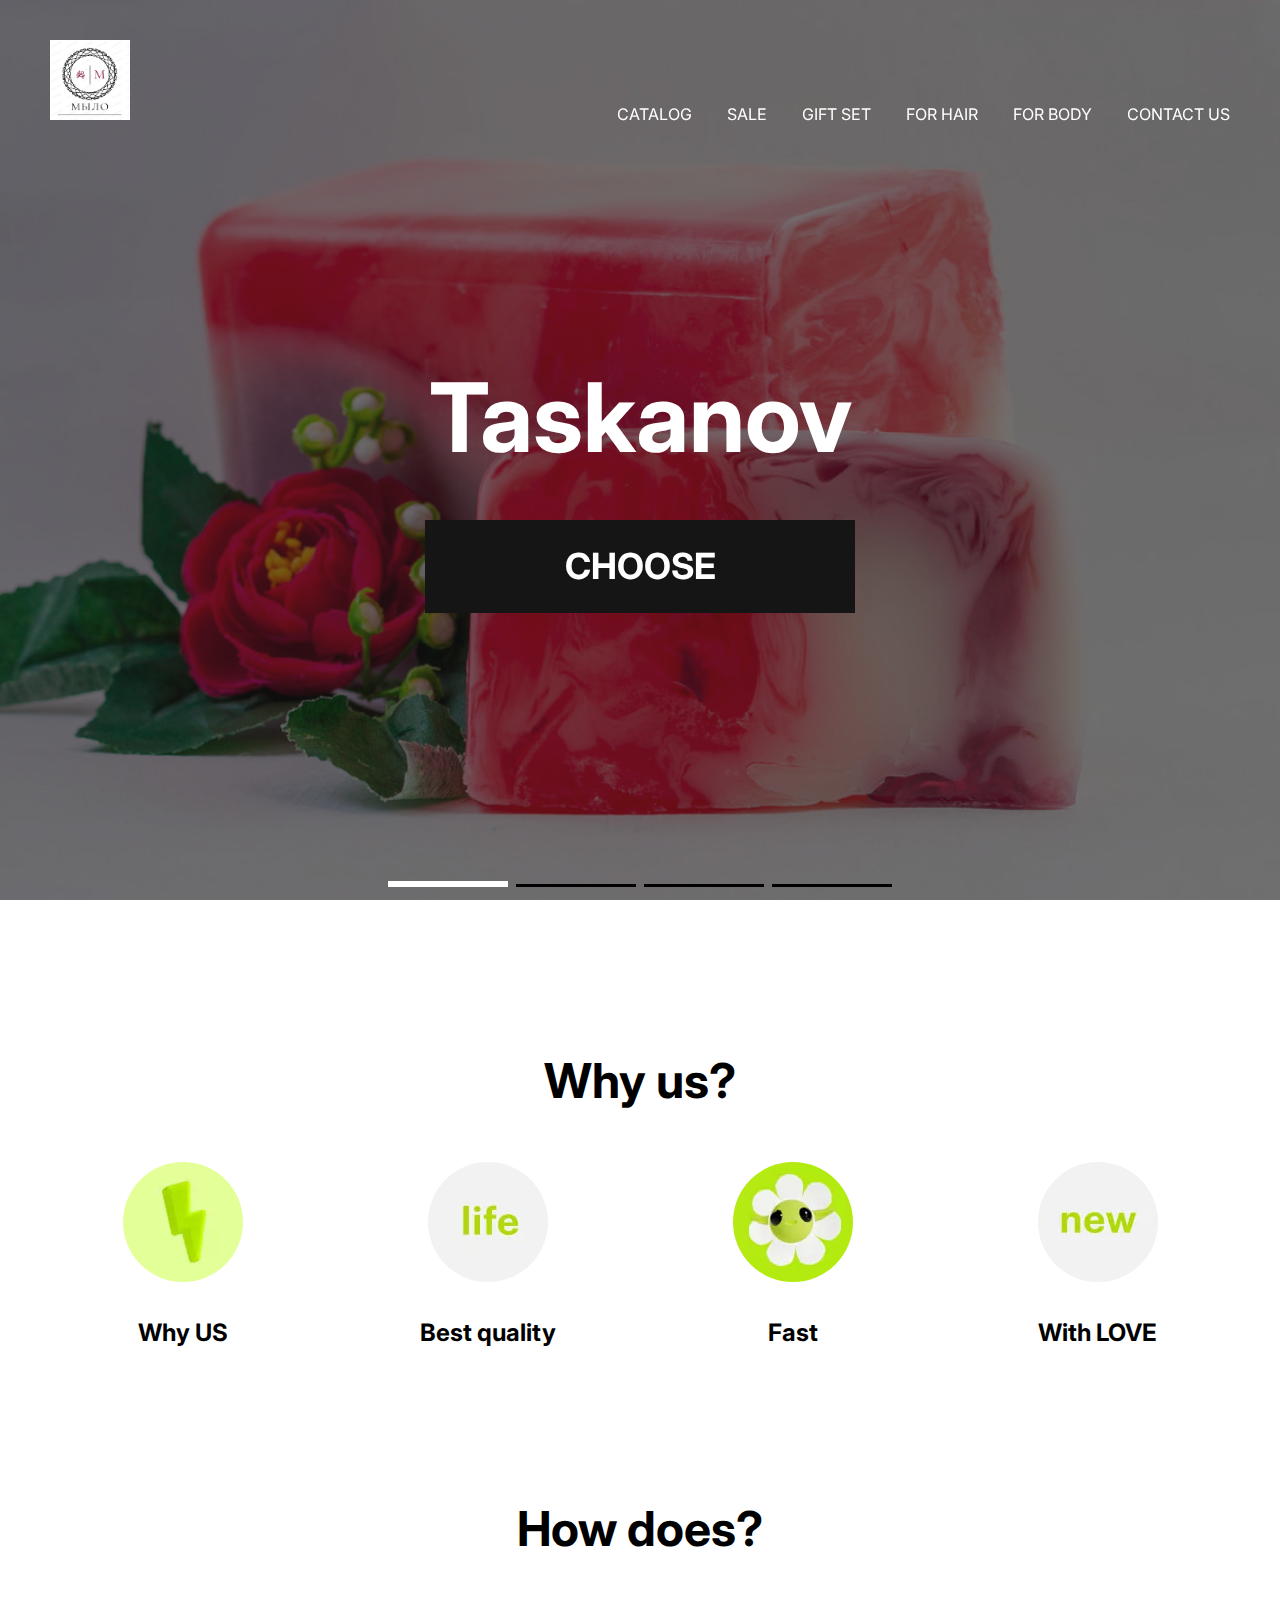
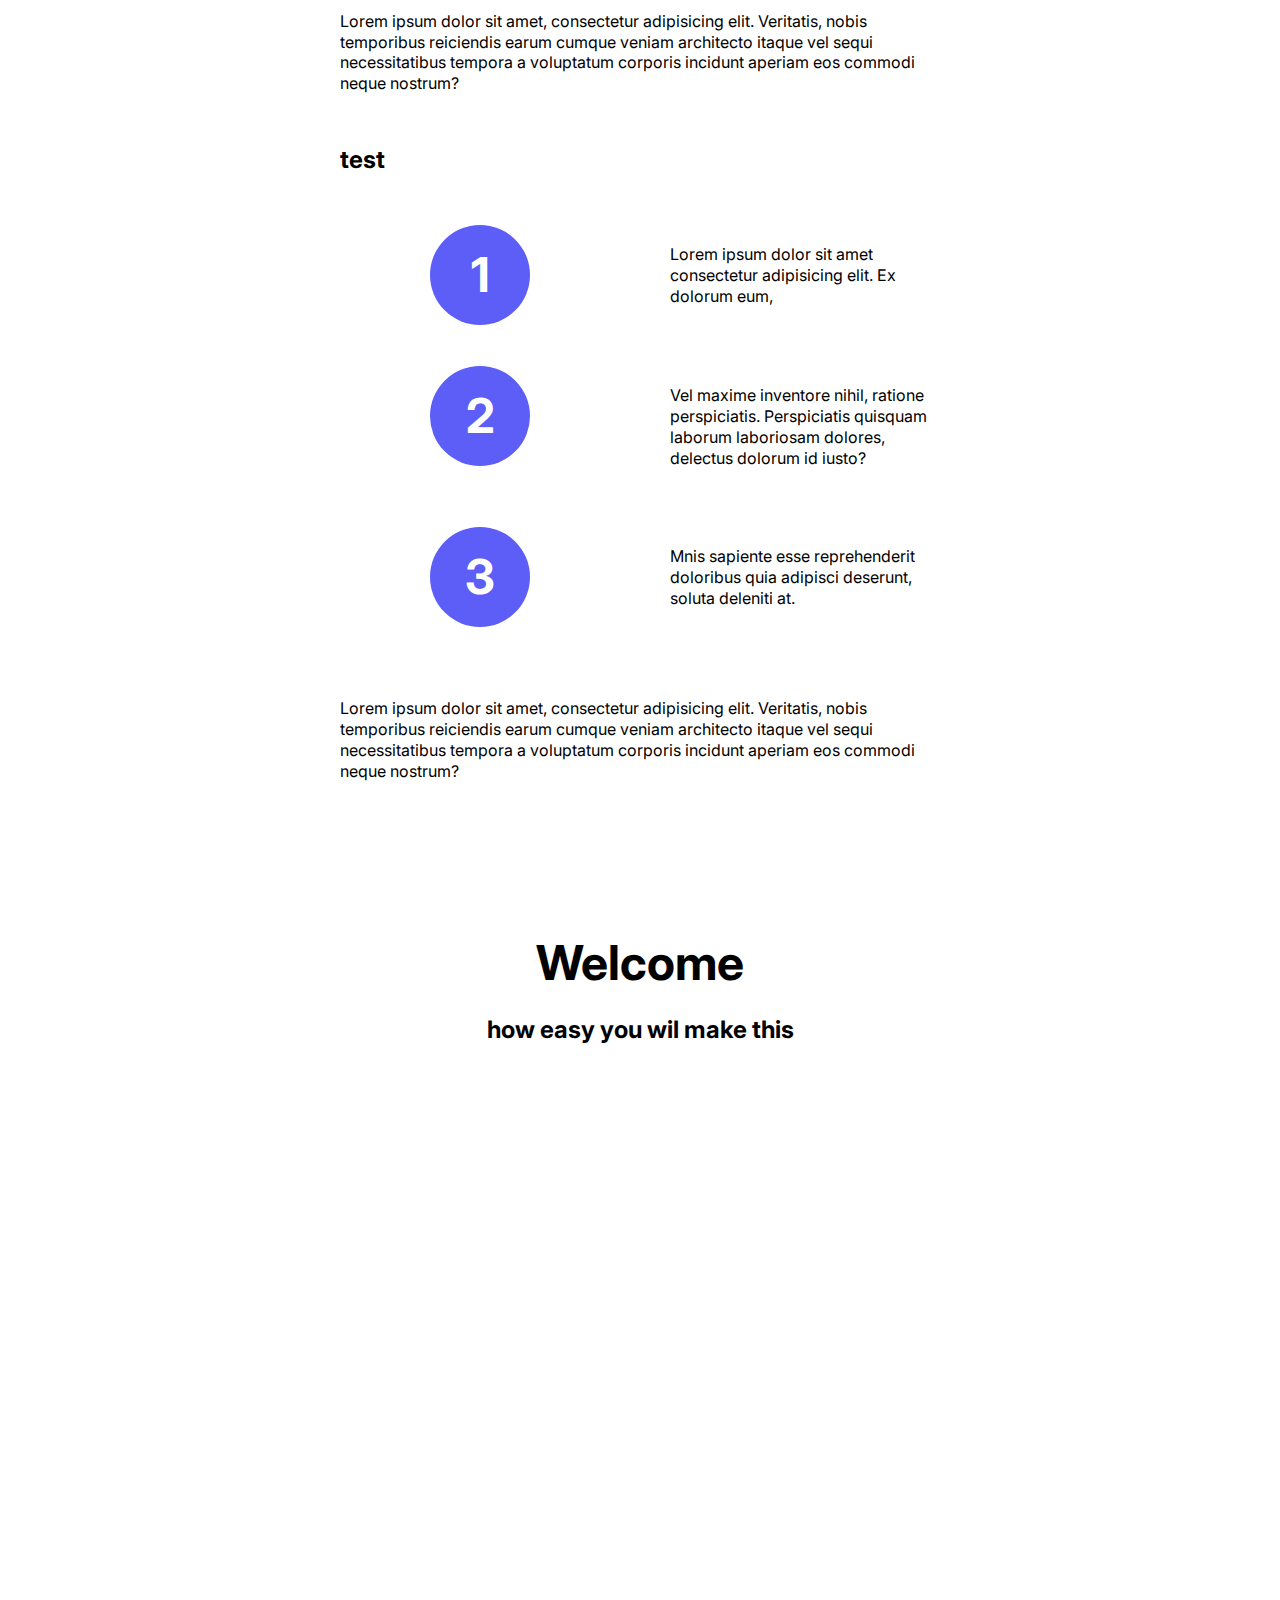
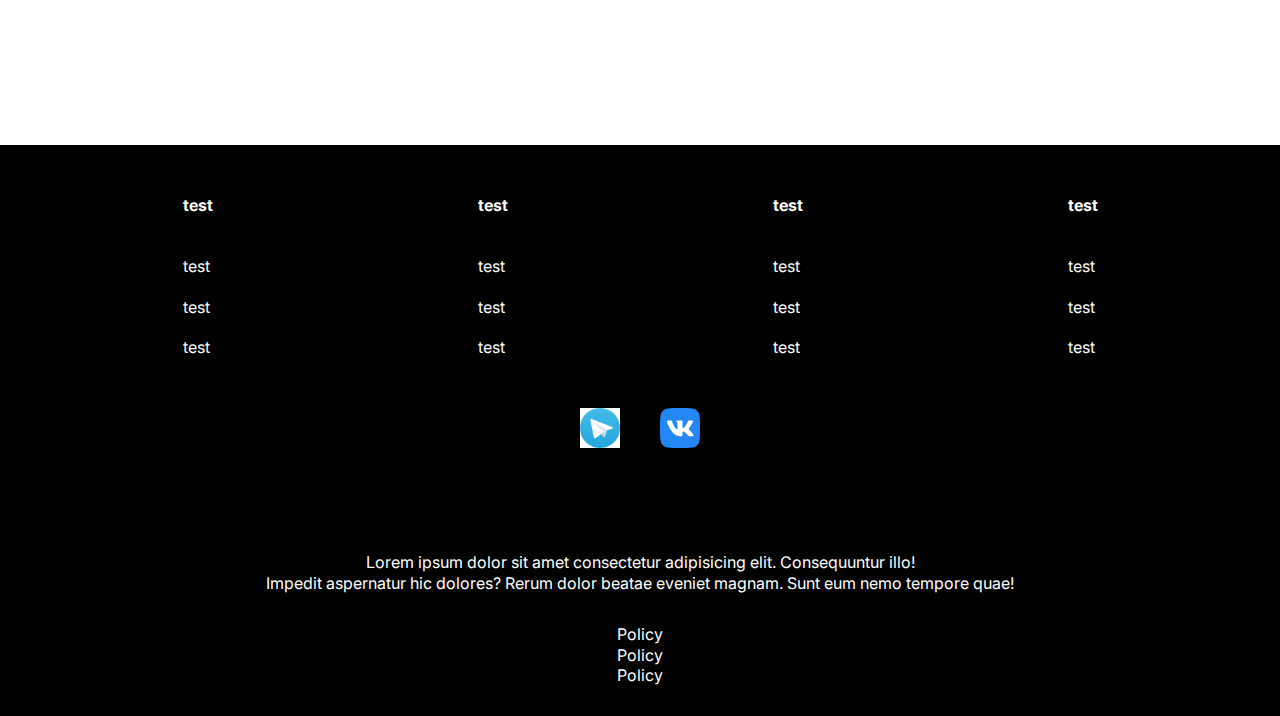
<file: index.html>
<!DOCTYPE html>
<html lang="ru">
<head>
    <meta charset="UTF-8">
    <meta http-equiv="X-UA-Compatible" content="IE=edge">
    <meta name="viewport" content="width=device-width, initial-scale=1.0">
    <title>ShopSoap</title>
    <link rel="preconnect" href="https://fonts.googleapis.com">
<link rel="preconnect" href="https://fonts.gstatic.com" crossorigin>
<link href="https://fonts.googleapis.com/css2?family=Hachi+Maru+Pop&family=Inter:wght@400;700&display=swap" rel="stylesheet">
<link
rel="stylesheet"
href="https://cdn.jsdelivr.net/npm/swiper@10/swiper-bundle.min.css"
/>  
<link rel="stylesheet" href="css/style.css">
</head>

<body>
    <div class="wrapper">
    <header class="header header-main">
        <div class="container">
            <div class="header__inner">
                <a href="index.html" class="logo">
                    <img class="logo_img" src="images/logo.jpg" alt="logo">
                </a>
                <nav class="menu">
                    <ul class="menu__list">
                        <li class="menu__list-item">
                            <a class="menu__list-link" href="catalog.html">CATALOG</a>
                        </li>
                        <li class="menu__list-item">
                            <a class="menu__list-link" href="#">SALE</a>
                        </li>
                        <li class="menu__list-item">
                            <a class="menu__list-link" href="#">GIFT SET</a>
                        </li>
                        <li class="menu__list-item">
                            <a class="menu__list-link" href="#">FOR HAIR</a>
                        </li>
                        <li class="menu__list-item">
                            <a class="menu__list-link" href="#">FOR BODY</a>
                        </li>
                        <li class="menu__list-item">
                            <a class="menu__list-link" href="contact.html">CONTACT US</a>
                        </li>
                    </ul>
                </nav>
            </div>
        </div>
    </header>
    <main class="main">
        <section class="top">
            <div class="container">
                <h1 class="title">Taskanov
                </h1>
                <a href="catalog.html" class="top__link">
                    Choose
                </a>
            </div>
        </section>
        <div class="slaider"> <!--работа со слайдером-->
            <div class="swiper">
                <!-- Additional required wrapper -->
                <div class="swiper-wrapper">
                  <!-- Slides -->
                  <div class="swiper-slide" style="background-image: url(images/soapswiper.jpg);background-size: cover; "></div>
                  <div class="swiper-slide" style="background-image: url(images/soapswiper2.jpg);background-size: cover"></div>
                  <div class="swiper-slide" style="background-image: url(images/soapswiper3.jpg);background-size: cover"></div>
                  <div class="swiper-slide" style="background-image: url(images/soapswiper4.jpg);background-size: cover"></div>
                </div>
                <!-- If we need pagination -->
                <div class="swiper-pagination"></div>
            </div>
        </div>
    <section class="why-us">
    <div class="container">
        <h2 class="section-title">
            Why us?
        </h2>
        <ul class="why-us__list">
           <li class="why-us__item">
            <img src="images/why-us1.jpg" alt="" class="why-us__item-img">
            <h3 class="why-us__item-title">
                    Why US
            </h3>
            <p class="why-us__item-text"></p>
           </li>  
           <li class="why-us__item">
            <img src="images/why-us2.jpg" alt="" class="why-us__item-img">
            <h3 class="why-us__item-title">
                Best quality
            </h3>
            <p class="why-us__item-text"></p>
           </li>  
           <li class="why-us__item">
            <img src="images/why-us3.jpg" alt="" class="why-us__item-img">
            <h3 class="why-us__item-title">
                    Fast
            </h3>
            <p class="why-us__item-text"></p>
           </li>  
           <li class="why-us__item">
            <img src="images/why-us4.jpg" alt="" class="why-us__item-img">
            <h3 class="why-us__item-title">
                    With LOVE
            </h3>
            <p class="why-us__item-text"></p>
           </li>  
        </ul>
    </div>
    </section>
      <section class="how-does">
        <div class="container">
           <div class="how-does__inner">
            <h2 class="section-title">
                How does?
            </h2>
            <p class="how-does__text">
                Lorem ipsum dolor sit amet, consectetur adipisicing elit. Veritatis, nobis temporibus reiciendis earum cumque veniam architecto itaque vel sequi necessitatibus tempora a voluptatum corporis incidunt aperiam eos commodi neque nostrum?
            </p>
            <h4 class="how__does-title">
                test
            </h4>
            <ol class="how__does-list">
                <li class="how__does-item">
Lorem ipsum dolor sit amet consectetur adipisicing elit. Ex dolorum eum, 
                </li>
                <li class="how__does-item">
Vel maxime inventore nihil, ratione perspiciatis. Perspiciatis quisquam laborum laboriosam dolores, delectus dolorum id iusto?
                </li>
                <li class="how__does-item">
Mnis sapiente esse reprehenderit doloribus quia adipisci deserunt, soluta deleniti at.
                </li>
            </ol>
            <p class="how-does__text">
                Lorem ipsum dolor sit amet, consectetur adipisicing elit. Veritatis, nobis temporibus reiciendis earum cumque veniam architecto itaque vel sequi necessitatibus tempora a voluptatum corporis incidunt aperiam eos commodi neque nostrum?
            </p>
           </div> 
        </div>
      </section> 
      <section class="video">
        <div class="container">
            <h2 class="section-title video__title">Welcome</h2>
            <p class="video__text">how easy you wil make this</p>
            <iframe class="video__content"  width="1000" height="500" src="https://www.youtube.com/embed/LvNZQrBNTbA?si=we4LcvL5xfJMeOha" title="YouTube video player" frameborder="0" allow="accelerometer; autoplay; clipboard-write; encrypted-media; gyroscope; picture-in-picture; web-share" allowfullscreen></iframe>  
        </div>
      </section>
    </main>
    <footer class="footer">
 <div class="container">
    <nav class="footer__menu">
        <ul class="footer__menu-list">
                 <li class="footer__menu-item">
                    <p  class="footermenu-title">test</p></li>
                <li class="footer__menu-item">
                    <a href="#" class="footermenu-link"></a>test</li>
                <li class="footer__menu-item">
                    <a href="#" class="footermenu-link"></a>test</li>
                <li class="footer__menu-item">
                    <a href="#" class="footermenu-link"></a>test</li>
        </ul>
        <ul class="footer__menu-list">
                <li class="footer__menu-item">
                    <p  class="footermenu-title">test</p></li>
                <li class="footer__menu-item">
                    <a href="#" class="footermenu-link"></a>test</li>
                <li class="footer__menu-item">
                    <a href="#" class="footermenu-link"></a>test</li>
                <li class="footer__menu-item">
                    <a href="#" class="footermenu-link"></a>test</li>
        </ul>
        <ul class="footer__menu-list">
                 <li class="footer__menu-item">
                    <p  class="footermenu-title">test</p></li>
                <li class="footer__menu-item">
                    <a href="#"  class="footermenu-link"></a>test</li>
                <li class="footer__menu-item">
                    <a href="#" class="footermenu-link"></a>test</li>
                <li class="footer__menu-item">
                    <a href="#" class="footermenu-link"></a>test</li>
        </ul>
        <ul class="footer__menu-list">
                 <li class="footer__menu-item">
                    <p  class="footermenu-title">test</p></li>
                <li class="footer__menu-item">
                    <a href="#" class="footermenu-link"></a>test</li>
                <li class="footer__menu-item">
                    <a href="#" class="footermenu-link"></a>test</li>
                <li class="footer__menu-item">
                    <a href="#" class="footermenu-link"></a>test</li>
        </ul>
    </nav>
    <ul class="s__links">
        <li class="s__links-item">
            <a href="#" class="s__links">
                <img class="s__links-img" src="images/tg.jpg" alt="telegram">
            </a>
        </li>
        <li class="s__links-item">
            <a href="#" class="s__links">
                <img class="s__links-img" src="images/vk.jpg" alt="vk">
            </a>
        </li>
    </ul>
    <div class="footer__copy">
        <p class="footer__copy-text">
            Lorem ipsum dolor sit amet consectetur adipisicing elit. Consequuntur illo!
        </p>
        <p class="footer__copy-text">
           Impedit aspernatur hic dolores? Rerum dolor beatae eveniet magnam. Sunt eum nemo tempore quae!
        </p>
    </div>
    <nav class="copy__nav">
        <ul class="copy__nav-lits">
            <li class="copy__nav-item">
                <a href="" class="copy__nav-link">Policy</a>  
            <li class="copy__nav-item">
                <a href="" class="copy__nav-link">Policy</a> 
                </li>
            <li class="copy__nav-item">
                <a href="" class="copy__nav-link">Policy</a>  
            </li>
        </ul>
    </nav>
 </div>
</footer>
</div>
<script src="https://cdn.jsdelivr.net/npm/swiper@10/swiper-bundle.min.js"></script>
<script src="js/main.js"></script>
</body>
</html>
</file>
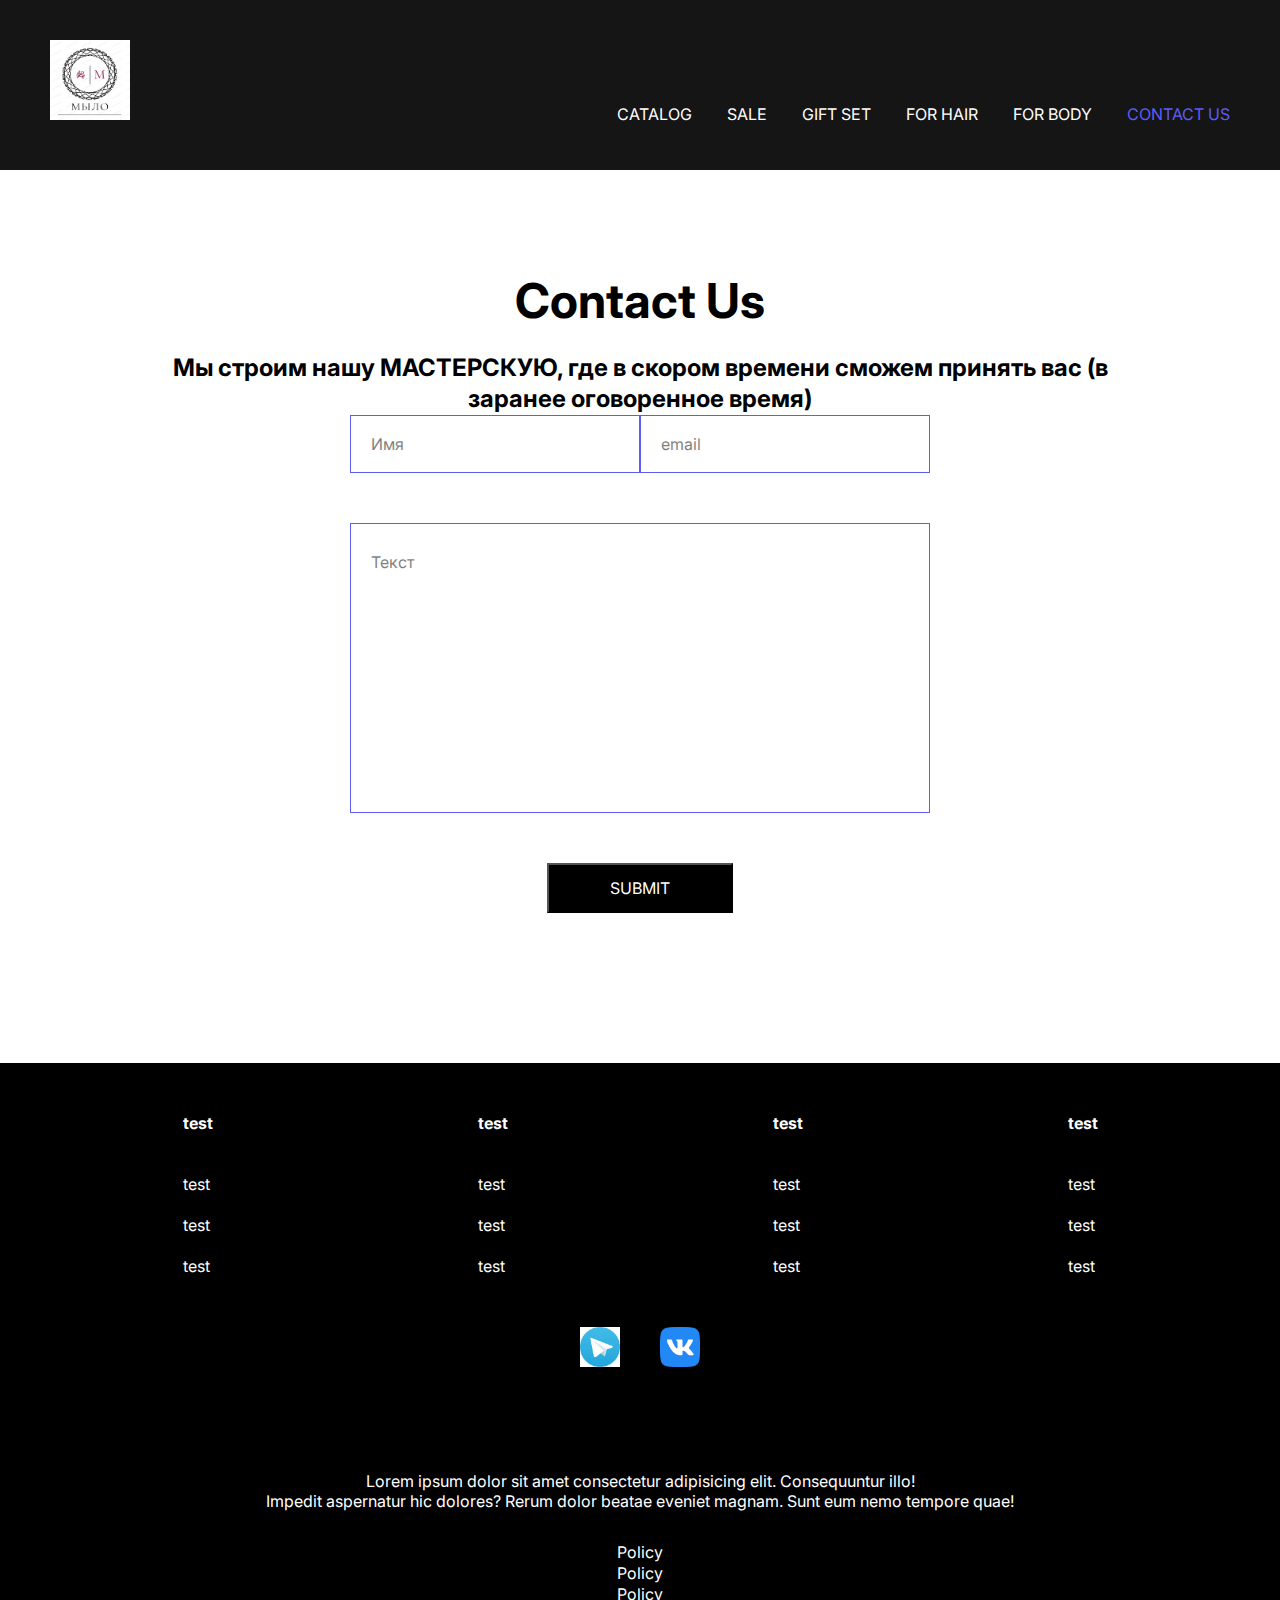
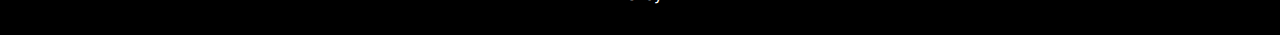
<file: contact.html>
<!DOCTYPE html>
<html lang="ru">
<head>
    <meta charset="UTF-8">
    <meta http-equiv="X-UA-Compatible" content="IE=edge">
    <meta name="viewport" content="width=device-width, initial-scale=1.0">
    <title>ShopSoap</title>
    <link rel="preconnect" href="https://fonts.googleapis.com">
<link rel="preconnect" href="https://fonts.gstatic.com" crossorigin>
<link href="https://fonts.googleapis.com/css2?family=Hachi+Maru+Pop&family=Inter:wght@400;700&display=swap" rel="stylesheet">
    <link rel="stylesheet" href="css/style.css">
</head>

<body>
    <div class="wrapper">
    <header class="header">
        <div class="container">
            <div class="header__inner">
                <a href="index.html" class="logo">
                    <img class="logo_img" src="images/logo.jpg" alt="logo">
                </a>
                <nav class="menu">
                    <ul class="menu__list">
                        <li class="menu__list-item">
                            <a class="menu__list-link" href="catalog.html">CATALOG</a>
                        </li>
                        <li class="menu__list-item">
                            <a class="menu__list-link" href="#">SALE</a>
                        </li>
                        <li class="menu__list-item">
                            <a class="menu__list-link" href="#">GIFT SET</a>
                        </li>
                        <li class="menu__list-item">
                            <a class="menu__list-link" href="#">FOR HAIR</a>
                        </li>
                        <li class="menu__list-item">
                            <a class="menu__list-link" href="#">FOR BODY</a>
                        </li>
                        <li class="menu__list-item">
                            <a class="menu__list-link, menu__list-link--active" href="contact.html">CONTACT US</a>
                        </li>
                    </ul>
                </nav>
            </div>
        </div>
    </header>
    <div>
</div>
    <main class="main">
        <section class="contacts">
            <div class="container">
                <h2 class="section-title contacts__title">
                    Contact Us 
                </h2>
                <p class="contats__text"> Мы строим нашу МАСТЕРСКУЮ,  где в скором времени сможем принять вас (в заранее оговоренное время)</p>
            <form action="#" class="form">
                <input type="Name" class="form__input" placeholder="Имя">
                <input type="email" class="form__input" 
                placeholder="email">
                <textarea class="form__textarea" placeholder="Текст"></textarea>
                <button class="form__btn" type="submit">
                   SUBMIT 
                </button>
            </form>
            </div> 
        </section>
    </main>
    <footer class="footer">
 <div class="container">
    <nav class="footer__menu">
        <ul class="footer__menu-list">
                 <li class="footer__menu-item">
                    <p  class="footermenu-title">test</p></li>
                <li class="footer__menu-item">
                    <a href="#" class="footermenu-link"></a>test</li>
                <li class="footer__menu-item">
                    <a href="#" class="footermenu-link"></a>test</li>
                <li class="footer__menu-item">
                    <a href="#" class="footermenu-link"></a>test</li>
        </ul>
        <ul class="footer__menu-list">
                <li class="footer__menu-item">
                    <p  class="footermenu-title">test</p></li>
                <li class="footer__menu-item">
                    <a href="#" class="footermenu-link"></a>test</li>
                <li class="footer__menu-item">
                    <a href="#" class="footermenu-link"></a>test</li>
                <li class="footer__menu-item">
                    <a href="#" class="footermenu-link"></a>test</li>
        </ul>
        <ul class="footer__menu-list">
                 <li class="footer__menu-item">
                    <p  class="footermenu-title">test</p></li>
                <li class="footer__menu-item">
                    <a href="#"  class="footermenu-link"></a>test</li>
                <li class="footer__menu-item">
                    <a href="#" class="footermenu-link"></a>test</li>
                <li class="footer__menu-item">
                    <a href="#" class="footermenu-link"></a>test</li>
        </ul>
        <ul class="footer__menu-list">
                 <li class="footer__menu-item">
                    <p  class="footermenu-title">test</p></li>
                <li class="footer__menu-item">
                    <a href="#" class="footermenu-link"></a>test</li>
                <li class="footer__menu-item">
                    <a href="#" class="footermenu-link"></a>test</li>
                <li class="footer__menu-item">
                    <a href="#" class="footermenu-link"></a>test</li>
        </ul>
    </nav>
    <ul class="s__links">
        <li class="s__links-item">
            <a href="#" class="s__links">
                <img class="s__links-img" src="images/tg.jpg" alt="telegram">
            </a>
        </li>
        <li class="s__links-item">
            <a href="#" class="s__links">
                <img class="s__links-img" src="images/vk.jpg" alt="vk">
            </a>
        </li>
    </ul>
    <div class="footer__copy">
        <p class="footer__copy-text">
            Lorem ipsum dolor sit amet consectetur adipisicing elit. Consequuntur illo!
        </p>
        <p class="footer__copy-text">
           Impedit aspernatur hic dolores? Rerum dolor beatae eveniet magnam. Sunt eum nemo tempore quae!
        </p>
    </div>
    <nav class="copy__nav">
        <ul class="copy__nav-lits">
            <li class="copy__nav-item">
                <a href="" class="copy__nav-link">Policy</a>  
            <li class="copy__nav-item">
                <a href="" class="copy__nav-link">Policy</a> 
                </li>
            <li class="copy__nav-item">
                <a href="" class="copy__nav-link">Policy</a>  
            </li>
        </ul>
    </nav>
 </div>
</footer>
</div>
</body>
</html>
</file>
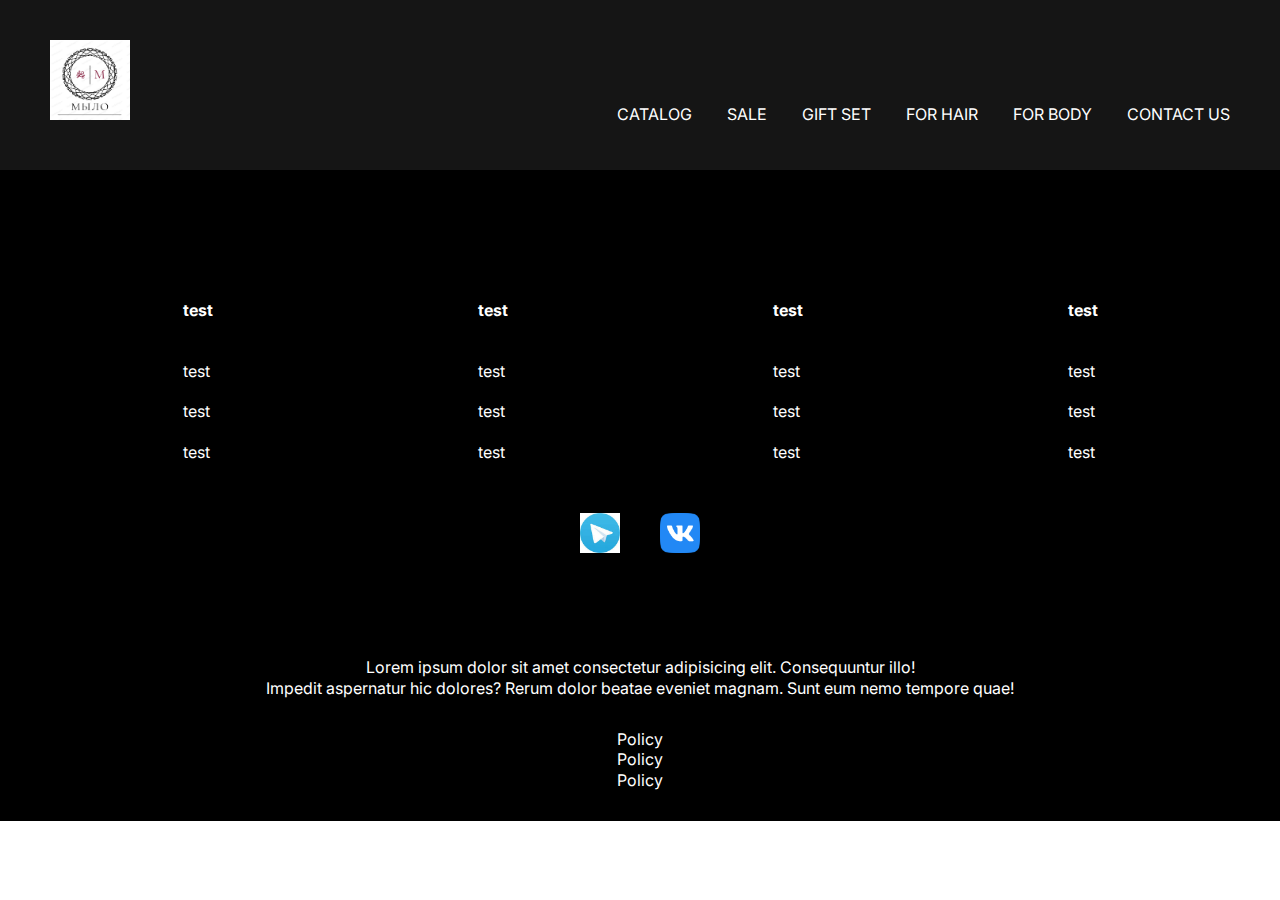
<file: forbody.html>
<!DOCTYPE html>
<html lang="ru">
<head>
    <meta charset="UTF-8">
    <meta http-equiv="X-UA-Compatible" content="IE=edge">
    <meta name="viewport" content="width=device-width, initial-scale=1.0">
    <title>ShopSoap</title>
    <link rel="preconnect" href="https://fonts.googleapis.com">
<link rel="preconnect" href="https://fonts.gstatic.com" crossorigin>
<link href="https://fonts.googleapis.com/css2?family=Hachi+Maru+Pop&family=Inter:wght@400;700&display=swap" rel="stylesheet">
    <link rel="stylesheet" href="css/style.css">
</head>

<body>
    <div class="wrapper">
    <header class="header">
        <div class="container">
            <div class="header__inner">
                <a href="#" class="logo">
                    <img class="logo_img" src="images/logo.PNG" alt="logo">
                </a>
                <nav class="menu">
                    <ul class="menu__list">
                        <li class="menu__list-item">
                            <a class="menu__list-link" href="#">CATALOG</a>
                        </li>
                        <li class="menu__list-item">
                            <a class="menu__list-link" href="#">SALE</a>
                        </li>
                        <li class="menu__list-item">
                            <a class="menu__list-link" href="#">GIFT SET</a>
                        </li>
                        <li class="menu__list-item">
                            <a class="menu__list-link" href="#">FOR HAIR</a>
                        </li>
                        <li class="menu__list-item">
                            <a class="menu__list-link" href="#">FOR BODY</a>
                        </li>
                        <li class="menu__list-item">
                            <a class="menu__list-link" href="#">CONTACT US</a>
                        </li>
                    </ul>
                </nav>
            </div>
        </div>
    </header>
    <div>
</div>
    <main class="main"></main>
    <footer class="footer"></footer>
    </div>
<footer>
 <div class="container">
    <nav class="footer__menu">
        <ul class="footer__menu-list">
                 <li class="footer__menu-item">
                    <p  class="footermenu-title">test</p></li>
                <li class="footer__menu-item">
                    <a href="#" class="footermenu-link"></a>test</li>
                <li class="footer__menu-item">
                    <a href="#" class="footermenu-link"></a>test</li>
                <li class="footer__menu-item">
                    <a href="#" class="footermenu-link"></a>test</li>
        </ul>
        <ul class="footer__menu-list">
                <li class="footer__menu-item">
                    <p  class="footermenu-title">test</p></li>
                <li class="footer__menu-item">
                    <a href="#" class="footermenu-link"></a>test</li>
                <li class="footer__menu-item">
                    <a href="#" class="footermenu-link"></a>test</li>
                <li class="footer__menu-item">
                    <a href="#" class="footermenu-link"></a>test</li>
        </ul>
        <ul class="footer__menu-list">
                 <li class="footer__menu-item">
                    <p  class="footermenu-title">test</p></li>
                <li class="footer__menu-item">
                    <a href="#"  class="footermenu-link"></a>test</li>
                <li class="footer__menu-item">
                    <a href="#" class="footermenu-link"></a>test</li>
                <li class="footer__menu-item">
                    <a href="#" class="footermenu-link"></a>test</li>
        </ul>
        <ul class="footer__menu-list">
                 <li class="footer__menu-item">
                    <p  class="footermenu-title">test</p></li>
                <li class="footer__menu-item">
                    <a href="#" class="footermenu-link"></a>test</li>
                <li class="footer__menu-item">
                    <a href="#" class="footermenu-link"></a>test</li>
                <li class="footer__menu-item">
                    <a href="#" class="footermenu-link"></a>test</li>
        </ul>
    </nav>
    <ul class="s__links">
        <li class="s__links-item">
            <a href="#" class="s__links">
                <img class="s__links-img" src="images/tg.jpg" alt="telegram">
            </a>
        </li>
        <li class="s__links-item">
            <a href="#" class="s__links">
                <img class="s__links-img" src="images/vk.png" alt="vk">
            </a>
        </li>
    </ul>
    <div class="footer__copy">
        <p class="footer__copy-text">
            Lorem ipsum dolor sit amet consectetur adipisicing elit. Consequuntur illo!
        </p>
        <p class="footer__copy-text">
           Impedit aspernatur hic dolores? Rerum dolor beatae eveniet magnam. Sunt eum nemo tempore quae!
        </p>
    </div>
    <nav class="copy__nav">
        <ul class="copy__nav-lits">
            <li class="copy__nav-item">
                <a href="" class="copy__nav-link">Policy</a>  
            <li class="copy__nav-item">
                <a href="" class="copy__nav-link">Policy</a> 
                </li>
            <li class="copy__nav-item">
                <a href="" class="copy__nav-link">Policy</a>  
            </li>
        </ul>
    </nav>
 </div>
</footer>
</body>
</html>
</file>
<file: css/style.css>
html{
    box-sizing: border-box;
}
*, * ::after, *::before{
    box-sizing:inherit;
    margin: 0;
    padding: 0;
}
html,
body{
    height: 100%; /*для прижимаем футер*/ 
}

ul{
    list-style-type: none;
} 
a{
    text-decoration: none;
    color: inherit;
}
.section-title{
  margin-bottom: 50px;
  font-size: 48px;
  font-weight: 700px;
  text-align: center;  
}
.wrapper{
    min-width: 100%;
    flex-direction: column; /* для прижимаем футер*/  
}
.container{
    max-width: 1200px;
    margin: 0 auto;
    padding: 0 10px;
} 
body{
    font-size: 16px;
    font-weight: 400px; 
    font-family: 'Inter', sans-serif;
    line-height: 1.3;
}
.header{
    background-color: #151515;
}
.header-main{
    background-color: transparent; /*prozrachniy*/
    position: absolute;
    z-index: 10;
    right: 0;
    left: 0;
}
.header__inner{
    padding-top: 40px;
    padding-bottom: 45px;
    display: flex;
    justify-content:space-between ;
    align-items: flex-end;
}
.menu__list{
    display: flex;
    gap: 35px;

}
.logo_img{
    width: 80px;
    height: 80px;
    
}
.menu__list-link{
    color: white;
    text-transform: uppercase;
}
.menu__list-link--active{
   color:rgb(93, 93, 247); 
}
.s__links-img{
    width: 40px;
    height: 40px;
}
footer{
    background-color: #000000;
    padding: 50px 0 30px;
    color: white;
}
.footer__menu-list{
    max-width: 250px;
}
.footer__menu{
    display: flex;
    justify-content: space-around;
margin-bottom: 50px;
}
.footermenu-title{
font-size: 24;
font-weight: 700 ;
padding-bottom: 20px;
}
.footer__menu-item + .footer__menu-item{
    padding-top: 20px;
}
.s__links{
    display: flex;
    justify-content: center;
    gap: 40px;
margin-bottom: 52px; 
}
.footer__copy{
    max-width: 806px;
    margin: 0 auto 30px;text-align: center;
}
.copy__nav{
    display: flex;
    justify-content: center;
}
main{
    flex-grow: 1;
}
.top{
    color: white;
    text-align: center;
    padding-bottom: 50px;
    padding-top: 250px;
    position: absolute;
    z-index: 5;
    right: 0;
    left: 0;
}
.title{
    padding-top: 105px;
    padding-bottom: 40px;
    font-size: 96px;
    font-weight: 700;
}
.top__link{
    background-color: #151515;
    padding: 23px;
    max-width: 430px;
    width: 100%;
    display: inline-block;
    text-transform: uppercase;
    font-size: 36px;
    font-weight: 700;
}
.swiper::after {
    content: ' ';
    background: rgba(21, 21, 21,.6);
    position: absolute;
    z-index:  5;
    right: 0;
    left: 0 ;
    bottom:  0;
    top:  0;
}

 .swiper-slide{
    background-repeat: no-repeat;
    background-position: center center;
   height: 100vh;
 }
 .swiper-pagination-bullet{
width: 120px;
height: 3px;
border-radius: 0;
opacity: 1;
 }
.swiper-pagination-bullet-active{
    height: 6px;
    background-color: white;
}
.why-us{
    padding: 150px 0;
}
.why-us__list{
 display: grid;
 grid-template-columns:repeat(4, 1fr);
 gap: 40px;
 text-align: center;
}
.why-us__item-img{
    margin-bottom: 30px;
    border-radius: 50%;
}
.why-us__item-title{
    text-align: center;
    font-size: 24px;
    font-weight: 700;
}
.why-us__item-text{
    text-align: left;
}
.how-does{
    padding-bottom: 150px;
}
.how-does__inner{
    max-width: 600px;
    margin: 0 auto;
}
.how__does-title{
    font-size: 24px;
    font-weight: 700;
    padding-top: 50px;
}
.how__does-list{
    padding: 50px 0 70px;
    counter-reset: myCounter;
}
.how__does-item{
 list-style-type: none;   
 width: 270px;
 position: relative;
 margin-left: auto;
 box-sizing: content-box;
 padding: 19px 0 19px 240px;
 min-height: 63px;
}
.how__does-item+.how__does-item/*u pervogo bydet  u sledushih net*/
{
    margin-top: 40px;
}
.how__does-item::before{
    position: absolute;
    counter-increment: myCounter;
    content: counter(myCounter);
    display: flex;
    justify-content: center;
    align-items: center;
    font-size: 48px;
    font-weight: 700;
    background-color:rgb(93, 93, 247);
    width: 100px;
    height: 100px;
    border-radius: 50%;
    color: white;
    left: 0;
    top: 0;
}
.video{
    padding-bottom: 150px;
}
.video__title{
    margin-bottom: 20px;
}
.video__text{
    font-size: 24px;
    font-weight: 700;
    margin-bottom: 50px;
    text-align: center;
}
.video__content{
    margin: 0 auto;
    display: block;
}
.video__content{
    border-radius: 15%;
}
.contacts{
padding: 100px 0 150px;    
}
.contacts__title{
    margin-bottom: 20px;
}
.contats__text{
    text-align: center;
    font-weight: 700;
    font-size: 24px;
    margin: bottom 50px;
    padding:0 100px ; 
}
.form{
    max-width: 580px;
    margin: 0 auto;
    display: flex;
    justify-content: space-between;
    flex-wrap: wrap;
}
.form__input{
    widows: 270px;
    padding: 18px 20px;
    display: inline-block;
    border: 1px solid rgb(93, 93, 247);
    margin-bottom: 50px;
    font-size: 16px;
    font-weight: 400px; 
    font-family: 'Inter', sans-serif;
    line-height: 1.3;
    color: black;
}
.form__input::placeholder{
    font-size: 16px;
    font-weight: 400px; 
    font-family: 'Inter', sans-serif;
    line-height: 1.3;
    color: black;
    opacity: 0.5;
}
.form__textarea{
    width: 100%;
    resize: none;
    padding: 28px 20px;
    height: 290px;
    border: 1px solid rgb(93, 93, 247);
    font-size: 16px;
    font-weight: 400px; 
    font-family: 'Inter', sans-serif;
    line-height: 1.3;
    color: black;
margin-bottom: 50px;
}
.form__textarea::placeholder{
    font-size: 16px;
    font-weight: 400px; 
    font-family: 'Inter', sans-serif;
    line-height: 1.3;
    color: black;
    opacity: 0.5;  
}
.form__btn{
    text-transform: uppercase;
    color: white;
    background-color: black;
    font-size: 16px;
    font-weight: 400px; 
    font-family: 'Inter', sans-serif;
    padding: 13px 61px;
    margin: 0 auto;  /*флекс элемент могу сотцентровать его*/
}
.choose{
    padding: 100px 0 150px;
}
.content{
    display: grid;
    grid-template-columns: repeat(1, 1fr);
    gap:100px 40px ;
}
.card{
    text-align: center;
}
.card__img{
    margin-bottom: 20px;
    width: 250px;
    height:250px;
}
.card__title{
    font-size: 24px;
    font-weight: 700;
    margin-bottom: 20px;
    padding: 0 5px;

}
.card__price{
    padding: 0 5px;
}
.card__text{
    padding: 0 5px;
}
.form__btn_catalog{
    padding: 0 5px;
    margin-bottom: 20px;
    font-weight: 700;
    font-style: 23px;
    text-transform: uppercase;
    color: white;
    background-color: black;
    font-family: 'Inter', sans-serif;
}
</file>
